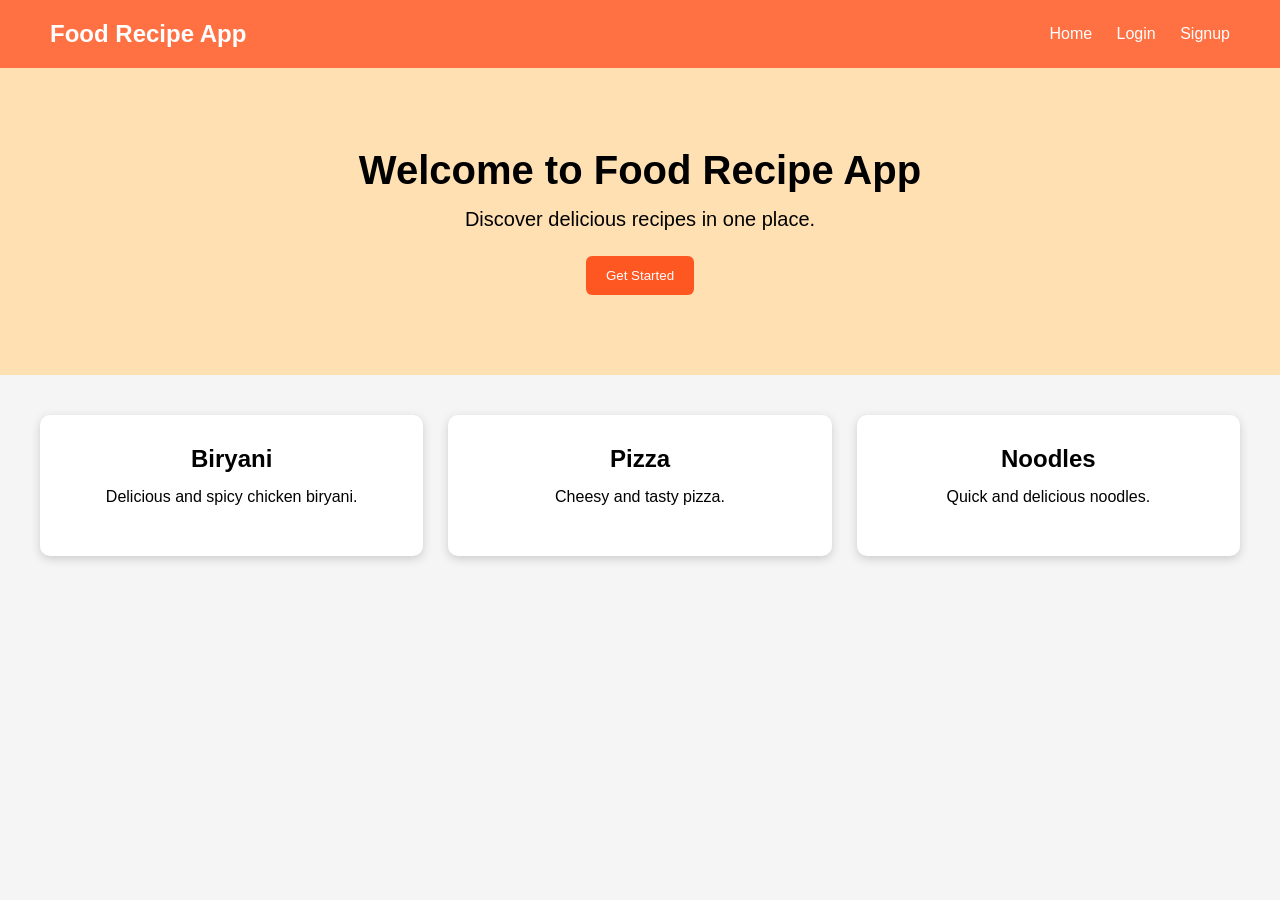
<file: FOOD APP/index.html>
<!DOCTYPE html>
<html>
<head>
    <title>Food Recipe App</title>
    <link rel="stylesheet" href="style.css">
</head>
<body>

    <nav>
        <h2> Food Recipe App</h2>

        <div>
            <a href="index.html">Home</a>
            <a href="login.html">Login</a>
            <a href="signup.html">Signup</a>
        </div>
    </nav>

    <section class="hero">
        <h1>Welcome to Food Recipe App</h1>
        <p>Discover delicious recipes in one place.</p>

        <a href="login.html">
            <button>Get Started</button>
        </a>
    </section>

    <section class="recipes">
        <div class="card">
            <h2> Biryani</h2>
            <p>Delicious and spicy chicken biryani.</p>
        </div>

        <div class="card">
            <h2> Pizza</h2>
            <p>Cheesy and tasty pizza.</p>
        </div>

        <div class="card">
            <h2> Noodles</h2>
            <p>Quick and delicious noodles.</p>
        </div>
    </section>

</body>
</html>
</file>
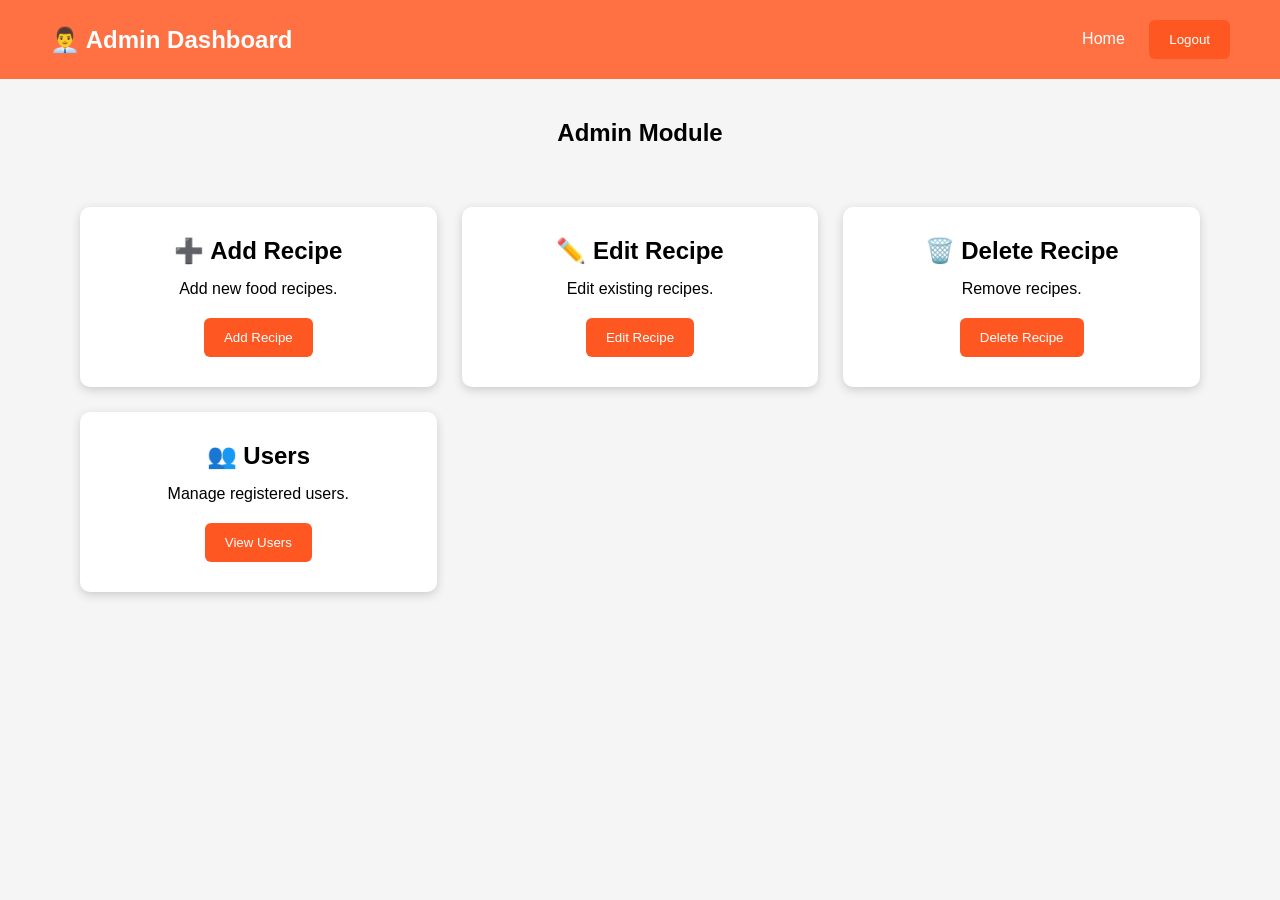
<file: FOOD APP/admin.html>
<!DOCTYPE html>
<html>
<head>
    <title>Admin Dashboard</title>
    <link rel="stylesheet" href="style.css">
</head>
<body>

    <nav>
        <h2>👨‍💼 Admin Dashboard</h2>

        <div>
            <a href="index.html">Home</a>
            <button onclick="logout()">Logout</button>
        </div>
    </nav>

    <section class="dashboard">

        <h1>Admin Module</h1>

        <div class="grid">

            <div class="card">
                <h2>➕ Add Recipe</h2>
                <p>Add new food recipes.</p>
                <button>Add Recipe</button>
            </div>

            <div class="card">
                <h2>✏️ Edit Recipe</h2>
                <p>Edit existing recipes.</p>
                <button>Edit Recipe</button>
            </div>

            <div class="card">
                <h2>🗑️ Delete Recipe</h2>
                <p>Remove recipes.</p>
                <button>Delete Recipe</button>
            </div>

            <div class="card">
                <h2>👥 Users</h2>
                <p>Manage registered users.</p>
                <button>View Users</button>
            </div>

        </div>

    </section>

    <script src="script.js"></script>

</body>
</html>
</file>
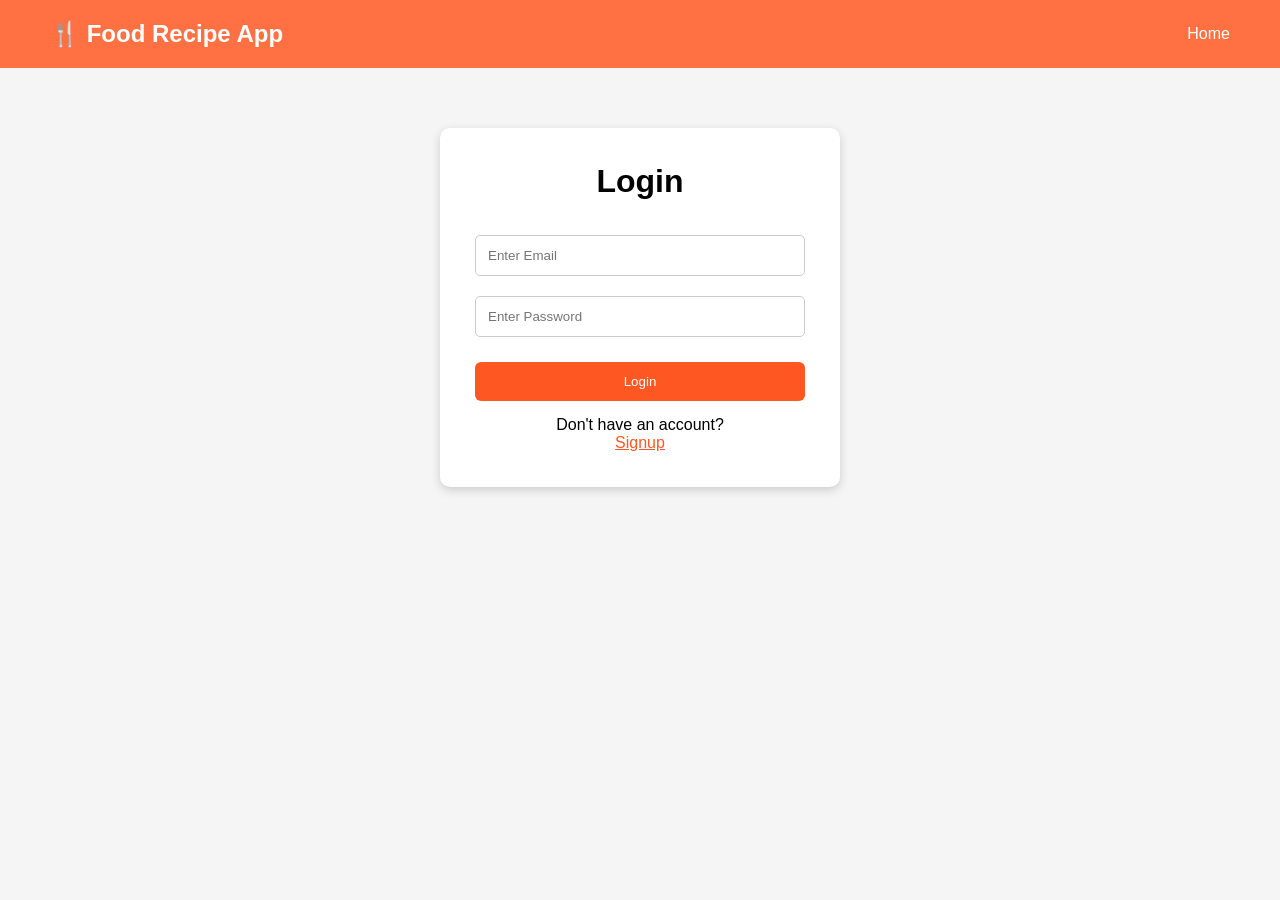
<file: FOOD APP/login.html>
<!DOCTYPE html>
<html>
<head>
    <title>Login - Food Recipe App</title>
    <link rel="stylesheet" href="style.css">
</head>

<body>

    <nav>
        <h2>🍴 Food Recipe App</h2>
        <a href="index.html">Home</a>
    </nav>

    <div class="form-box">

        <h1>Login</h1>

        <input type="email" id="loginEmail" placeholder="Enter Email">

        <input type="password" id="loginPassword" placeholder="Enter Password">

        <button type="button" onclick="login()">Login</button>

        <p>Don't have an account?</p>

        <a href="signup.html">Signup</a>

    </div>

    <!-- IMPORTANT -->
    <script src="script.js"></script>

</body>
</html>
</file>
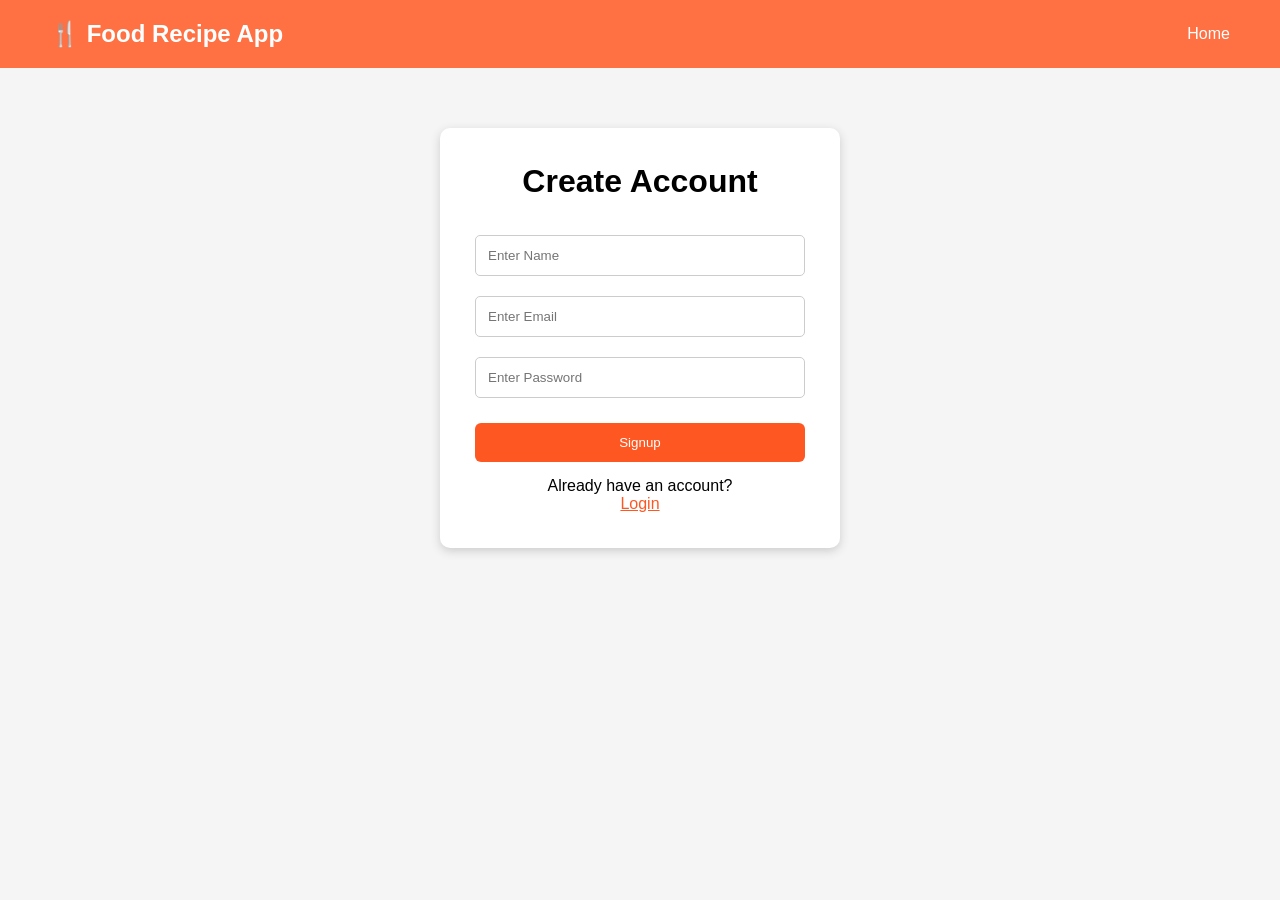
<file: FOOD APP/signup.html>
<!DOCTYPE html>
<html>
<head>
    <title>Signup - Food Recipe App</title>
    <link rel="stylesheet" href="style.css">
</head>
<body>

    <nav>
        <h2>🍴 Food Recipe App</h2>
        <a href="index.html">Home</a>
    </nav>

    <div class="form-box">

        <h1>Create Account</h1>

        <input type="text" id="name" placeholder="Enter Name">

        <input type="email" id="email" placeholder="Enter Email">

        <input type="password" id="password" placeholder="Enter Password">

        <button onclick="signup()">Signup</button>

        <p>Already have an account?</p>
        <a href="login.html">Login</a>

    </div>

    <script src="script.js"></script>

</body>
</html>
</file>
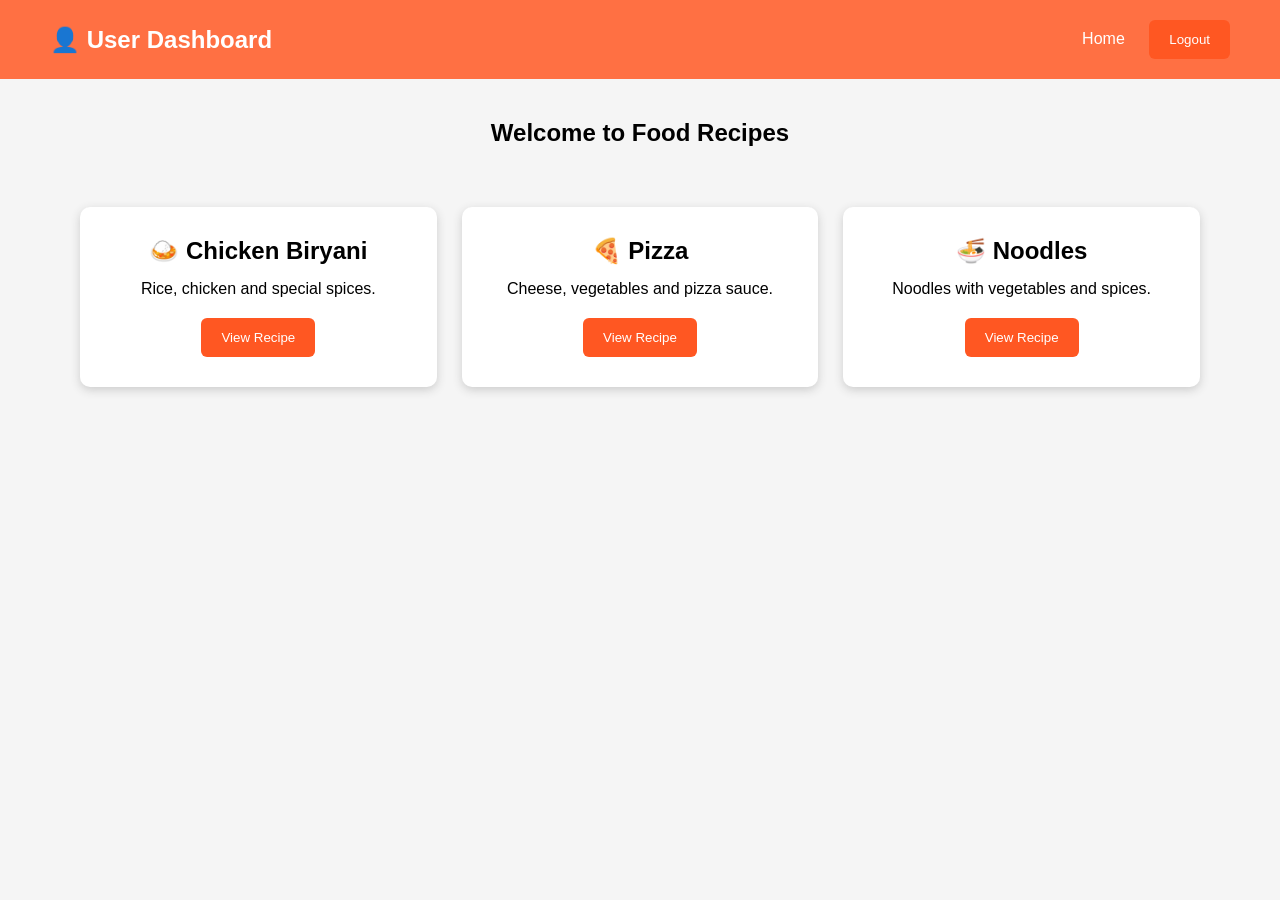
<file: FOOD APP/user.html>
<!DOCTYPE html>
<html>
<head>
    <title>User Dashboard</title>
    <link rel="stylesheet" href="style.css">
</head>
<body>

    <nav>
        <h2>👤 User Dashboard</h2>

        <div>
            <a href="index.html">Home</a>
            <button onclick="logout()">Logout</button>
        </div>
    </nav>

    <section class="dashboard">

        <h1>Welcome to Food Recipes</h1>

        <div class="grid">

            <div class="card">
                <h2>🍛 Chicken Biryani</h2>
                <p>Rice, chicken and special spices.</p>
                <button>View Recipe</button>
            </div>

            <div class="card">
                <h2>🍕 Pizza</h2>
                <p>Cheese, vegetables and pizza sauce.</p>
                <button>View Recipe</button>
            </div>

            <div class="card">
                <h2>🍜 Noodles</h2>
                <p>Noodles with vegetables and spices.</p>
                <button>View Recipe</button>
            </div>

        </div>

    </section>

    <script src="script.js"></script>

</body>
</html>
</file>
<file: FOOD APP/style.css>
* {
    box-sizing: border-box;
    margin: 0;
    padding: 0;
}

body {
    font-family: Arial, sans-serif;
    background: #f5f5f5;
}

/* Navigation */

nav {
    display: flex;
    justify-content: space-between;
    align-items: center;
    padding: 20px 50px;
    background: #ff7043;
    color: white;
}

nav a {
    color: white;
    text-decoration: none;
    margin-left: 20px;
}

nav button {
    margin-left: 20px;
}

/* Home */

.hero {
    text-align: center;
    padding: 80px 20px;
    background: #ffe0b2;
}

.hero h1 {
    font-size: 40px;
    margin-bottom: 15px;
}

.hero p {
    font-size: 20px;
    margin-bottom: 25px;
}

/* Buttons */

button {
    background: #ff5722;
    color: white;
    border: none;
    padding: 12px 20px;
    border-radius: 6px;
    cursor: pointer;
}

button:hover {
    background: #e64a19;
}

/* Recipe Cards */

.recipes,
.grid {
    display: grid;
    grid-template-columns: repeat(3, 1fr);
    gap: 25px;
    padding: 40px;
}

.card {
    background: white;
    padding: 30px;
    border-radius: 10px;
    text-align: center;
    box-shadow: 0 3px 10px #ccc;
}

.card h2 {
    margin-bottom: 15px;
}

.card p {
    margin-bottom: 20px;
}

/* Forms */

.form-box {
    width: 400px;
    margin: 60px auto;
    padding: 35px;
    background: white;
    border-radius: 10px;
    text-align: center;
    box-shadow: 0 3px 10px #ccc;
}

.form-box h1 {
    margin-bottom: 25px;
}

.form-box input {
    width: 100%;
    padding: 12px;
    margin: 10px 0;
    border: 1px solid #ccc;
    border-radius: 5px;
}

.form-box button {
    width: 100%;
    margin: 15px 0;
}

.form-box a {
    color: #ff5722;
}

.admin-info {
    margin-top: 20px;
    font-size: 13px;
}

/* Dashboard */

.dashboard {
    padding: 40px;
}

.dashboard h1 {
    text-align: center;
    margin-bottom: 20px;
}

/* Mobile */

@media (max-width: 700px) {

    nav {
        padding: 15px;
        flex-direction: column;
        gap: 15px;
    }

    .recipes,
    .grid {
        grid-template-columns: 1fr;
        padding: 20px;
    }

    .form-box {
        width: 90%;
    }
}
</file>
